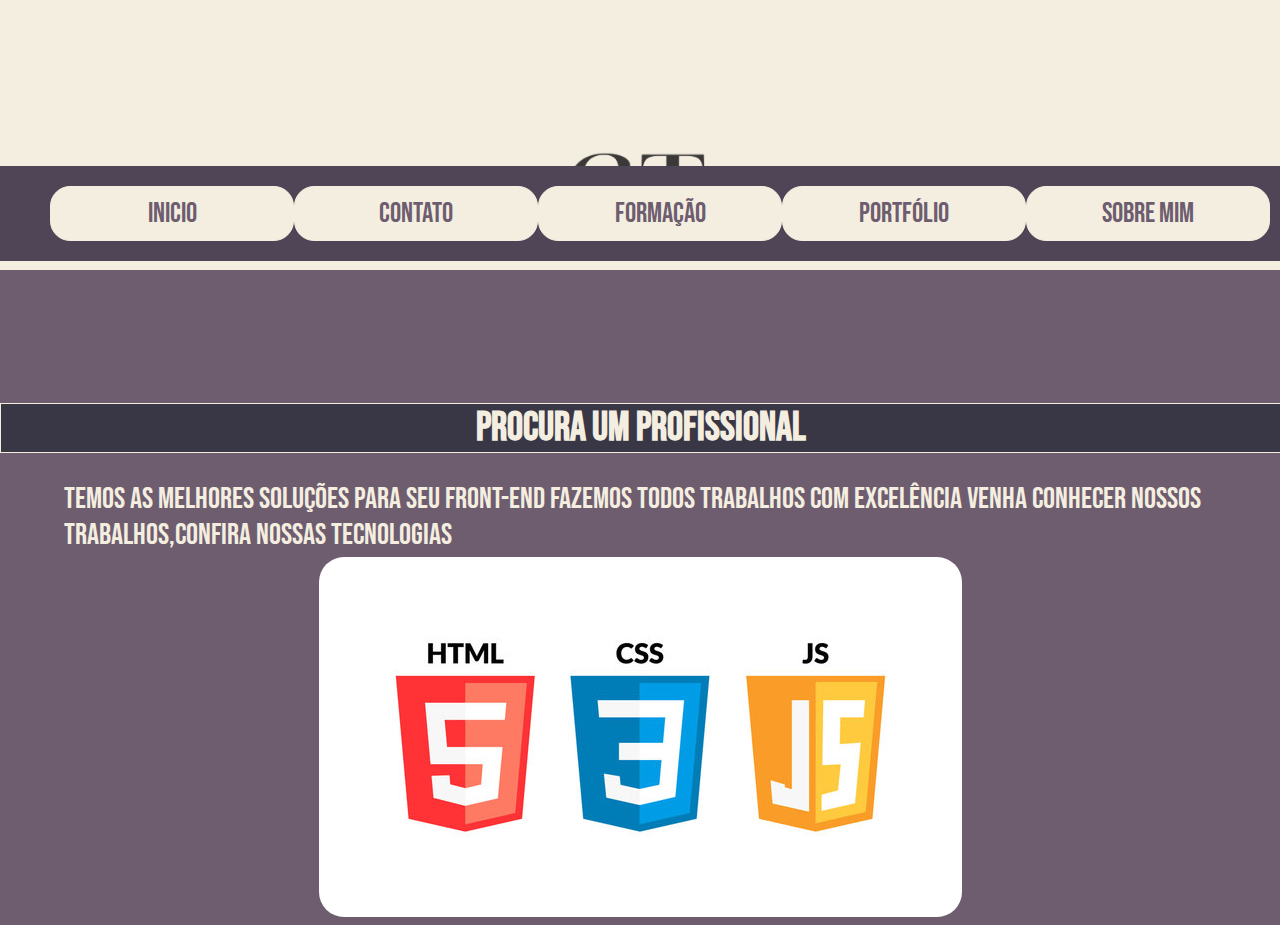
<file: index.html>
<!DOCTYPE html>
<html lang="pt-br">
<head>
    <meta charset="UTF-8">
    <meta name="viewport" content="width=device-width, initial-scale=1.0">
     <!-- Linkei meu css com as páginas html colocquei uns cnd de uma fonte para ser utilizada no site peguei elas do google fonts e link diretamente
      no documento html-->
    <link rel="stylesheet" href="style.css">
    <link rel="preconnect" href="https://fonts.googleapis.com">
    <link rel="preconnect" href="https://fonts.gstatic.com" crossorigin>
    <link href="https://fonts.googleapis.com/css2?family=Bebas+Neue&display=swap" rel="stylesheet">
    <!--Nosso título da página-->
    <title>inicio</title>
</head>
<body>
    <!-- Criei um header com uma class container para criar um local onde vai ficar o logo-->
    <header class="container">
        <img src="Gabriel tagliamento.png" class="logo">
    </header>
     <!-- setor onde criei um menu padronizado para todas as páginas da mesma forma que fiz com o logo-->
    <nav class="navegação">
        <ul class="painel">
            <li class="menu"><a href="index.html" class="links">inicio</a></li>
            <li class="menu"><a href="contato.html" class="links">contato</a></li>
            <li class="menu"><a href="formação.html" class="links">formação</a></li>
            <li class="menu"><a href="portifólio.html" class="links">portfólio</a></li>
            <li class="menu"><a href="sobre_mim.html" class="links">sobre mim</a></li>
        </ul>
    </nav>
    <br>
  <!--Criando um destaque principal para não ficar um inicio vazio falando um pouco sobre como sou um profissional de excêlencia e por que devem contratar meus serviços-->
    <div class="destaquePrincipal">
        <section class="seçãocontéudo">
            <br><br><br>
            <h1>Procura um profissional</h1>
            <p>Temos as melhores soluções para seu front-end fazemos todos trabalhos com excelência venha conhecer nossos trabalhos,confira nossas tecnologias</p>
            <table>
                <td><img src="tecnologias.jpg"></td>
            </table>

        </section>
    </div>

</body>
</html>
</file>
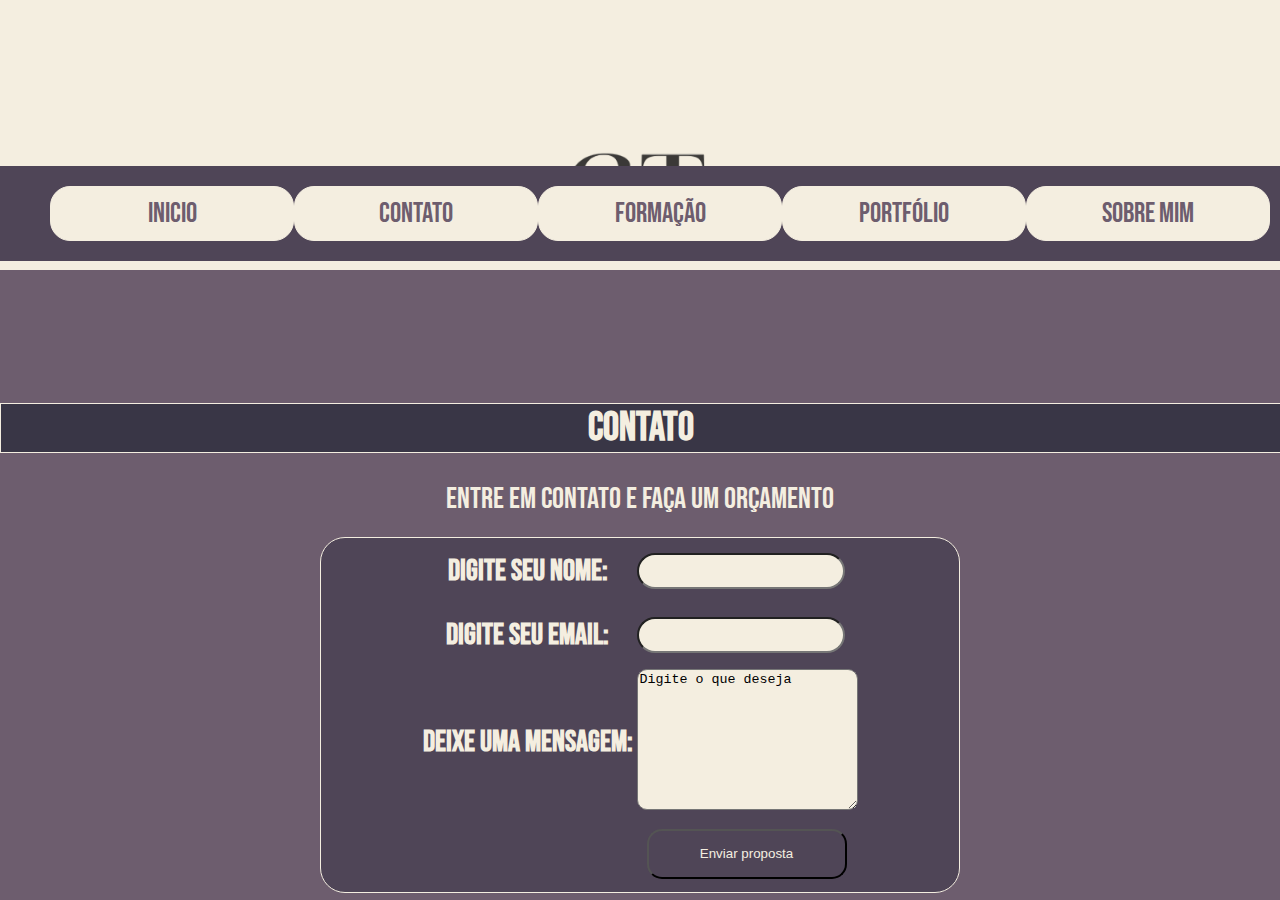
<file: contato.html>
<!DOCTYPE html>
<html lang="pt-br">
<head>
    <meta charset="UTF-8">
    <meta name="viewport" content="width=device-width, initial-scale=1.0">
     <!-- Linkei meu css com as páginas html colocquei uns cnd de uma fonte para ser utilizada no site peguei elas do google fonts e link diretamente
      no documento html-->
    <link rel="stylesheet" href="style.css">
    <link rel="preconnect" href="https://fonts.googleapis.com">
    <link rel="preconnect" href="https://fonts.gstatic.com" crossorigin>
    <link href="https://fonts.googleapis.com/css2?family=Bebas+Neue&display=swap" rel="stylesheet">
    <!--Nosso título da página-->
    <title>contato</title>
</head>
<body>
    <!-- Criei um header com uma class container para criar um local onde vai ficar o logo-->
    <header class="container">
        <img src="Gabriel tagliamento.png" class="logo">
    </header>
     <!-- setor onde criei um menu padronizado para todas as páginas da mesma forma que fiz com o logo-->
    <nav class="navegação">
        <ul class="painel">
            <li class="menu"><a href="index.html" class="links">inicio</a></li>
            <li class="menu"><a href="contato.html" class="links">contato</a></li>
            <li class="menu"><a href="formação.html" class="links">formação</a></li>
            <li class="menu"><a href="portifólio.html" class="links">portfólio</a></li>
            <li class="menu"><a href="sobre_mim.html" class="links">sobre mim</a></li>
        </ul>
    </nav>
    <br>

    <!-- div com setor do formulario para contato-->
    <div class="destaquePrincipal">
        <section class="seçãocontéudo">
            <br><br><br>
            <h1>contato</h1>
            <p>Entre em contato e faça um orçamento</p>
            <br>
            <!-- formulario de contato com metodo post-->
            <form action="" method="post">
                <table class="tabela">
                    <tr class=>
                        <th class="label"><label for="name">Digite seu nome:</label></th>
                        <td><input type="text" class="input"></td>
                    </tr>
                    <tr>
                        <th class="label"><label for="name">Digite seu email:</label></th>
                        <td><input type="email" name="email" class="input"></td>
                    </tr>
                    <tr>
                        <th class="label"><label for="name">deixe uma mensagem:</label></th>
                        <td><textarea name="contato" id="" cols="25" rows="9" class="input1">Digite o que deseja</textarea></td>
                    </tr>
                       <!-- area do botão de enviar proposta-->
                    <tr>
                        <td></td>
                        <td ><button class="button">Enviar proposta</button></td>
                    </tr>
                </table>
            </form>
        </section>
    </div>

</body>
</html>
</file>
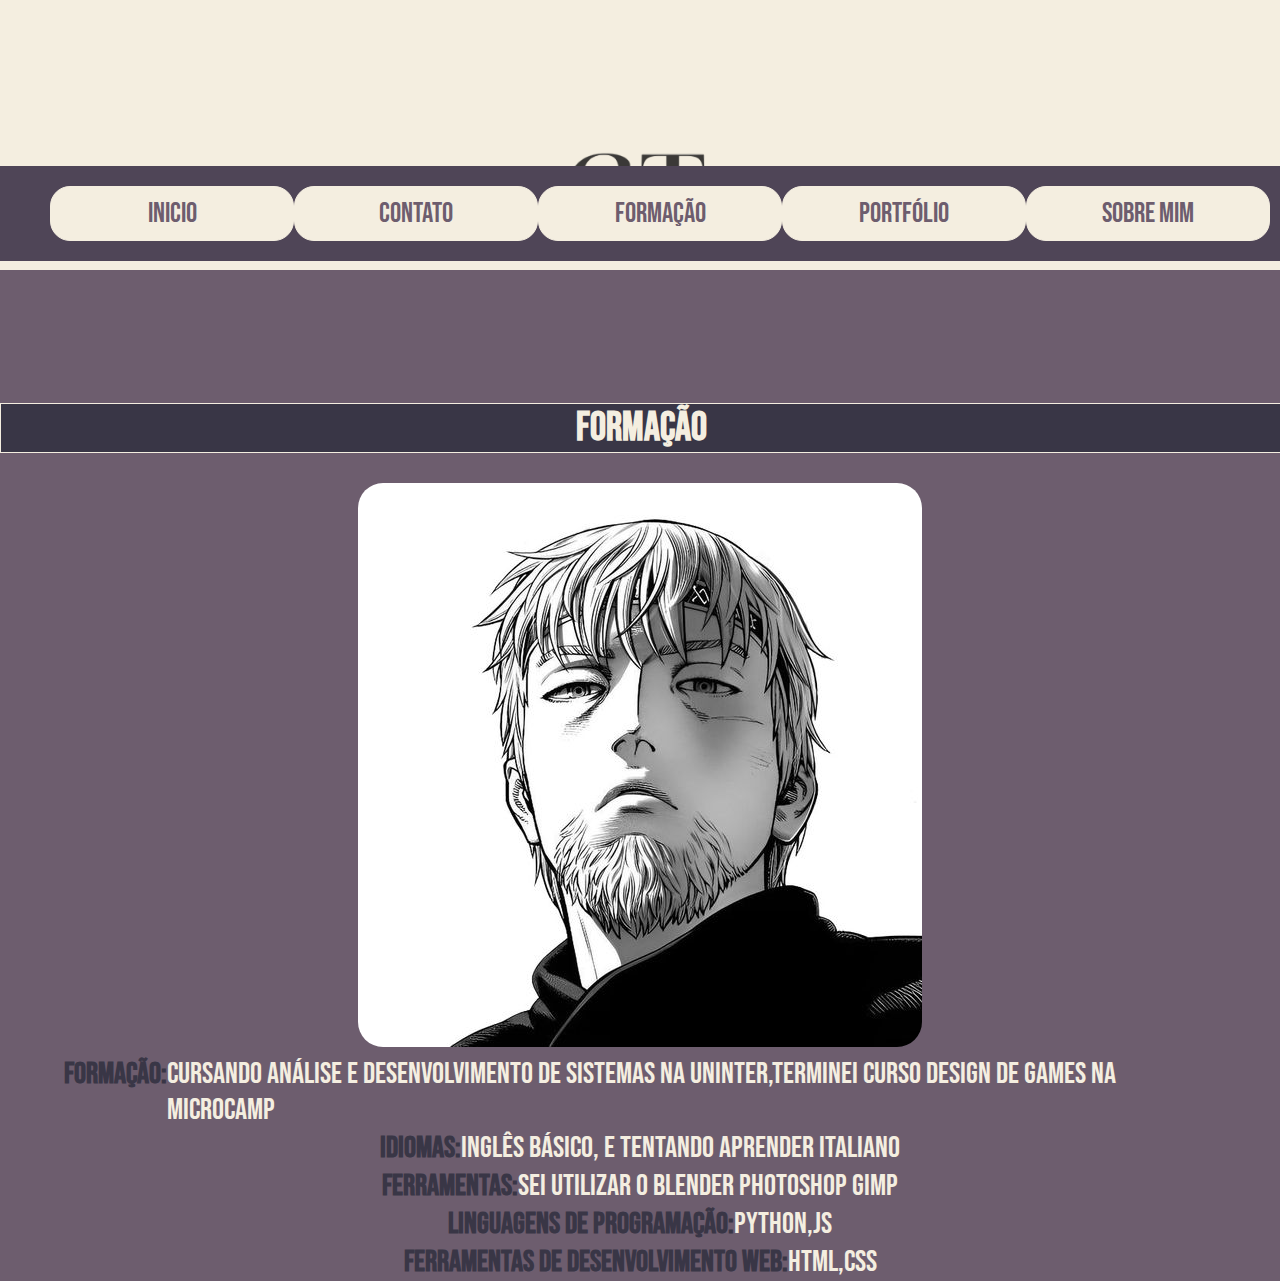
<file: formação.html>
<!DOCTYPE html>
<html lang="pt-br">
<head>
    <meta charset="UTF-8">
    <meta name="viewport" content="width=device-width, initial-scale=1.0">
     <!-- Linkei meu css com as páginas html colocquei uns cnd de uma fonte para ser utilizada no site peguei elas do google fonts e link diretamente
      no documento html-->
    <link rel="stylesheet" href="style.css">
    <link rel="preconnect" href="https://fonts.googleapis.com">
    <link rel="preconnect" href="https://fonts.gstatic.com" crossorigin>
    <link href="https://fonts.googleapis.com/css2?family=Bebas+Neue&display=swap" rel="stylesheet">
    <!--Nosso título da página-->
    <title>formação</title>
</head>
<body>
    <!-- Criei um header com uma class container para criar um local onde vai ficar o logo-->
    <header class="container">
        <img src="Gabriel tagliamento.png" class="logo">
    </header>
     <!-- setor onde criei um menu padronizado para todas as páginas da mesma forma que fiz com o logo-->
    <nav class="navegação">
        <ul class="painel">
            <li class="menu"><a href="index.html" class="links">inicio</a></li>
            <li class="menu"><a href="contato.html" class="links">contato</a></li>
            <li class="menu"><a href="formação.html" class="links">formação</a></li>
            <li class="menu"><a href="portifólio.html" class="links">portfólio</a></li>
            <li class="menu"><a href="sobre_mim.html" class="links">sobre mim</a></li>
        </ul>
    </nav>
    <br>

    <!--Aproveitando alguns setores do inicio para deixar o site mais padronizado-->
    <div class="destaquePrincipal">
        <section class="seçãocontéudo">
            <br><br><br>
            <h1>Formação</h1>
            <table>
                <td><img src="perfil2.jpeg"></td>
    <!--seção onde falo sobre minha formação-->
            </table>
            <div class="pargrafosdaformação">
            <p><strong class="pargrafosdaformação">formação:</strong>cursando análise e desenvolvimento de sistemas na uninter,terminei curso design de games na microcamp</p>
            <p><strong class="pargrafosdaformação">Idiomas:</strong>inglês básico, e tentando aprender italiano</p>
            <p><strong class="pargrafosdaformação">ferramentas:</strong>sei utilizar o blender photoshop gimp</p>
            <p><strong class="pargrafosdaformação">linguagens de programação:</strong>python,js</p>
            <p><strong class="pargrafosdaformação">ferramentas de desenvolvimento web:</strong>HTML,css</p>

            </div>
        </section>
    </div>

</body>
</html>
</file>
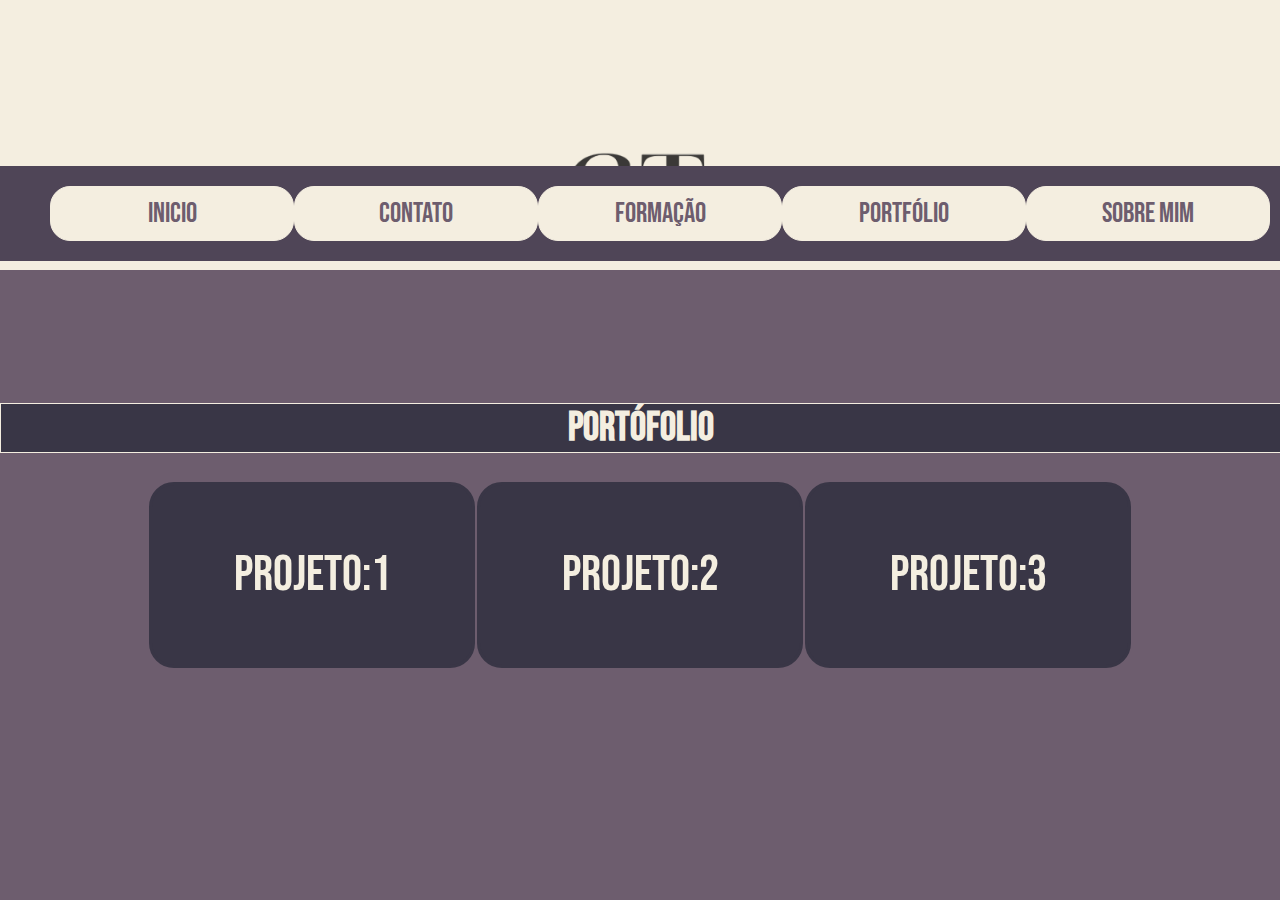
<file: portifólio.html>
<!DOCTYPE html>
<html lang="pt-br">
<head>
    <meta charset="UTF-8">
    <meta name="viewport" content="width=device-width, initial-scale=1.0">
     <!-- Linkei meu css com as páginas html colocquei uns cnd de uma fonte para ser utilizada no site peguei elas do google fonts e link diretamente
      no documento html-->
    <link rel="stylesheet" href="style.css">
    <link rel="preconnect" href="https://fonts.googleapis.com">
    <link rel="preconnect" href="https://fonts.gstatic.com" crossorigin>
    <link href="https://fonts.googleapis.com/css2?family=Bebas+Neue&display=swap" rel="stylesheet">
    <!--Nosso título da página-->
    <title>portfólio</title>
</head>
<body>
    <!-- Criei um header com uma class container para criar um local onde vai ficar o logo-->
    <header class="container">
        <img src="Gabriel tagliamento.png" class="logo">
    </header>
     <!-- setor onde criei um menu padronizado para todas as páginas da mesma forma que fiz com o logo-->
    <nav class="navegação">
        <ul class="painel">
            <li class="menu"><a href="index.html" class="links">inicio</a></li>
            <li class="menu"><a href="contato.html" class="links">contato</a></li>
            <li class="menu"><a href="formação.html" class="links">formação</a></li>
            <li class="menu"><a href="portifólio.html" class="links">portfólio</a></li>
            <li class="menu"><a href="sobre_mim.html" class="links">sobre mim</a></li>
        </ul>
    </nav>
    <br>

    <!--Aproveitando alguns setores do inicio para deixar o site mais 
        padronizado-->
    <div class="destaquePrincipal">
        <section class="seçãocontéudo">
            <br><br><br>
            <h1>portófolio</h1>
        </section>


         <!--Portfólio colocando seção do portfólio-->
        <table class="seçãoProjetos">
            <td><a href="https://gabrieltagliamentodasilva.github.io/Gabriel-Tagliamento-Projects/" target="_blank">Projeto:1</a></td>
            <td><a href="https://gabrieltagliamentodasilva.github.io/Gabriel-Tagliamento-Projects/soulsGames.html" target="_blank">Projeto:2</a></td>
            <td><a href="https://gabrieltagliamentodasilva.github.io/Gabriel-Tagliamento-Projects/pokedex.html" target="_blank">Projeto:3</a></td>
        </table>
    </div>

</body>
</html>
</file>
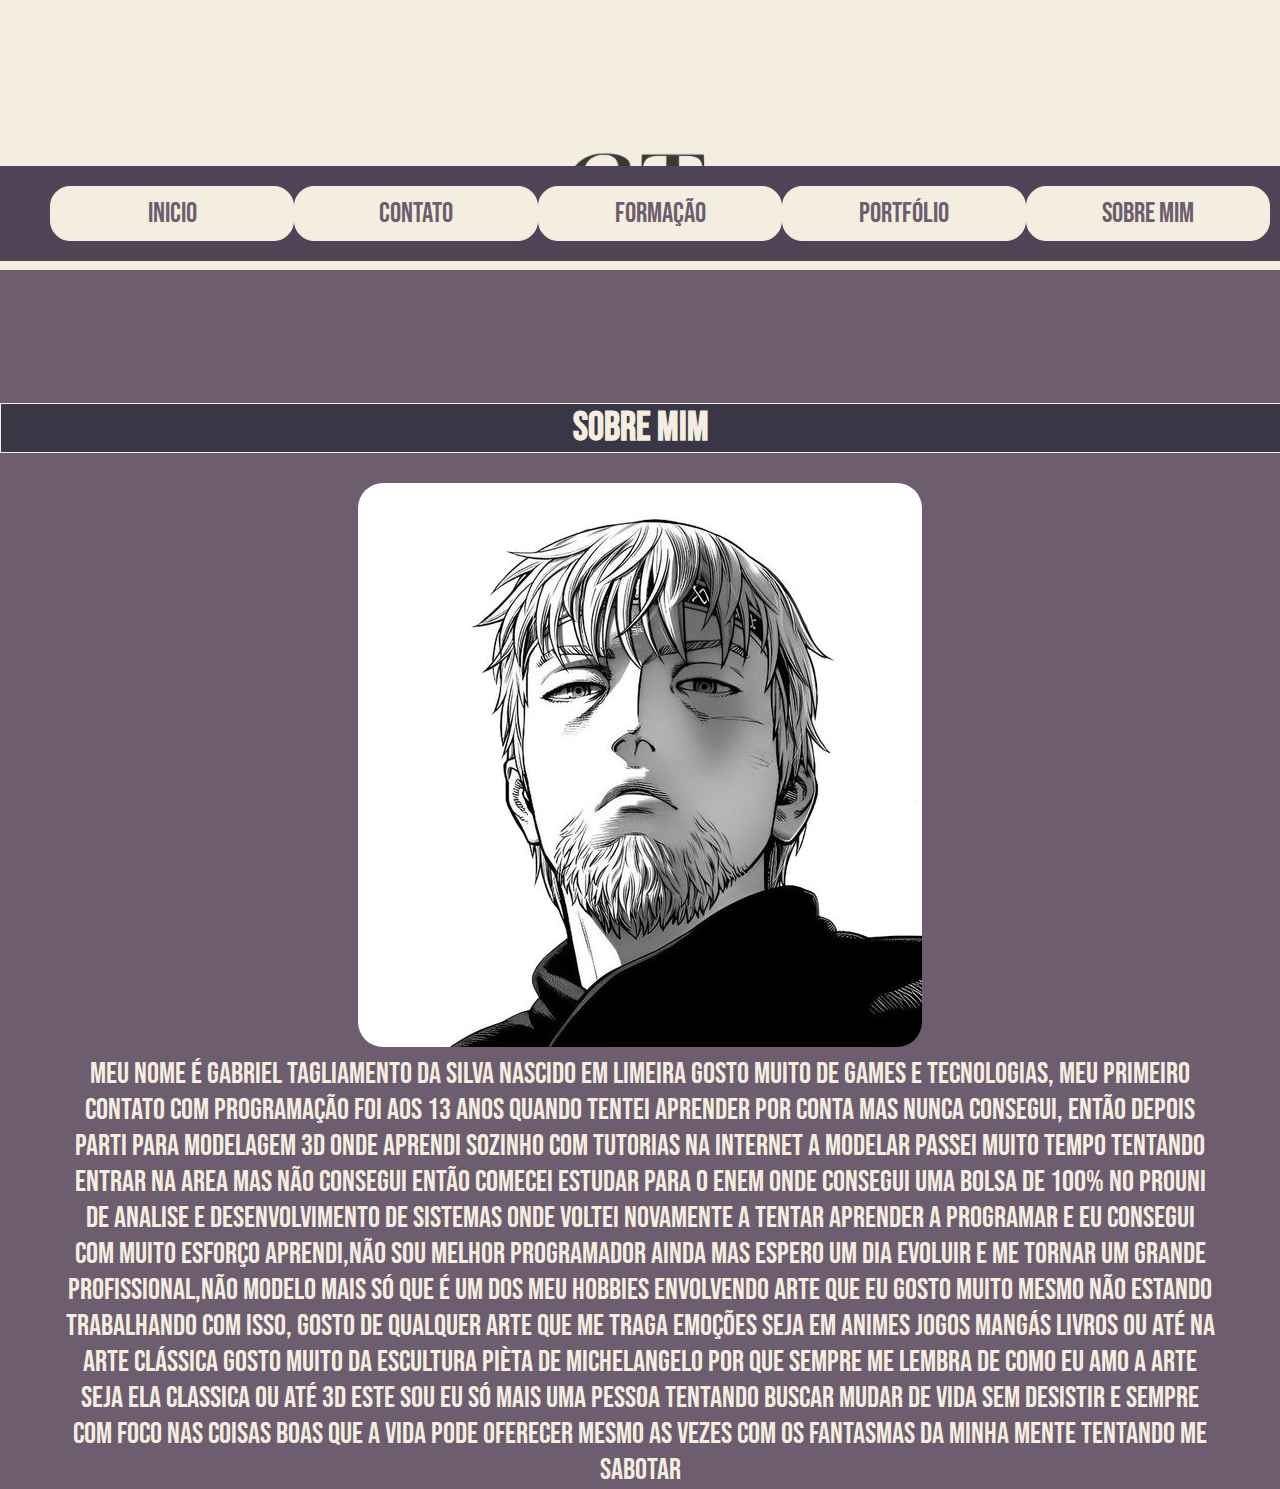
<file: sobre_mim.html>
<!DOCTYPE html>
<html lang="pt-br">
<head>
    <meta charset="UTF-8">
    <meta name="viewport" content="width=device-width, initial-scale=1.0">
     <!-- Linkei meu css com as páginas html colocquei uns cnd de uma fonte para ser utilizada no site peguei elas do google fonts e link diretamente
      no documento html-->
    <link rel="stylesheet" href="style.css">
    <link rel="preconnect" href="https://fonts.googleapis.com">
    <link rel="preconnect" href="https://fonts.gstatic.com" crossorigin>
    <link href="https://fonts.googleapis.com/css2?family=Bebas+Neue&display=swap" rel="stylesheet">
    <!--Nosso título da página-->
    <title>sobre mim</title>
</head>
<body>
    <!-- Criei um header com uma class container para criar um local onde vai ficar o logo-->
    <header class="container">
        <img src="Gabriel tagliamento.png" class="logo">
    </header>
     <!-- setor onde criei um menu padronizado para todas as páginas da mesma forma que fiz com o logo-->
    <nav class="navegação">
        <ul class="painel">
            <li class="menu"><a href="index.html" class="links">inicio</a></li>
            <li class="menu"><a href="contato.html" class="links">contato</a></li>
            <li class="menu"><a href="formação.html" class="links">formação</a></li>
            <li class="menu"><a href="portifólio.html" class="links">portfólio</a></li>
            <li class="menu"><a href="sobre_mim.html" class="links">sobre mim</a></li>
        </ul>
    </nav>
    <br>

    <!--Aproveitando alguns setores do inicio para deixar o site mais padronizado-->
    <div class="destaquePrincipal">
        <section class="seçãocontéudo">
            <br><br><br>
            
    <!--sobre mim onde coloco uma imagem de perfil e descrevo sobre mim-->
            <h1>Sobre mim</h1>
            <table>
                <td><img src="perfil2.jpeg"></td>
            </table>
    <!--seção onde falo sobre mim-->
            <div>
                <p style="text-align:center;">Meu nome é gabriel tagliamento da silva nascido em limeira gosto muito de games e tecnologias, meu primeiro contato com programação foi aos 13 anos quando tentei aprender por conta mas nunca consegui, então depois parti para modelagem 3D onde aprendi sozinho com tutorias na internet a modelar passei muito tempo tentando entrar na area mas não consegui então comecei estudar para o enem onde consegui uma bolsa de 100% no prouni de analise e desenvolvimento de sistemas onde voltei novamente a tentar aprender a programar e eu consegui com muito esforço aprendi,não sou melhor programador ainda mas espero um dia evoluir e me tornar um grande profissional,não modelo mais só que é um dos meu hobbies envolvendo arte que eu gosto muito mesmo não estando trabalhando com isso, gosto de qualquer arte que me traga emoções seja em animes jogos mangás livros ou até na arte clássica gosto muito da escultura pièta de michelangelo por que sempre me lembra de como eu amo a arte seja ela classica ou até 3D este sou eu só mais uma pessoa tentando buscar mudar de vida sem desistir e sempre com foco nas coisas boas que a vida pode oferecer mesmo as vezes com os fantasmas da minha mente tentando me sabotar</p>

            </div>
        </section>
    </div>

</body>
</html>
</file>
<file: style.css>
/*padronizando body e texto colocando a font de todos os textos da pagina 
deixando a margin no zero  colocando a cor de fundo padrão e colocando cor do texto padrão*/
body{
    font-family: 'Bebas Neue', sans-serif;
    margin: auto 0;
    color:#F4EEE0;
    background-color: #6D5D6E;

}

/*Deixando o header em display flex com tamanho altura fixo de 300px
uma largura de 100% da tela um conteúdo justificado no centro  um background padronizado e a posição do contéudo fixo na tela*/
.container{
    display:flex;
    margin-bottom: auto;
    height:30%;
    width:100%;
    justify-content: center;
    background-color:#F4EEE0;
    position:fixed;

}
.logo{
    display:flex;
    margin: auto;
    height: 400px;
}
/*Colocando o setor de navegação dos menus com a posição fixada e colocando um background color padronizado e colocando um tamanho de 100% e uma margin de 15% no topo para o menu descer abaixo do logo*/
.navegação{
    position:fixed;
    background-color: #4F4557;
    width:100%;
    margin-top:13%;
}
/*deixando a ul em display flex e deixando  o flex direction row ou seja deixando a direção em linhas usando o parametro row row* e colocando uma margin na ul de 10px*/
.painel{
    display: flex;
    flex-direction: row;
    margin:10px;
}
/*Deixando os menus para tela cheia padronizados com display flex uma cor padrão, arredondando as bordas deixando com uma borda de 1px solid colocando um padding no conteúdo do menu de  10 px margin deixando em 10 px margin direita e margin esquerda estão automaticas e o conteúdo está justificado no centro  as listas dos conteúdos estão no estilo vazio none e a largura dos menus é de 300 px*/
.menu{
    display: flex;
    background-color: #F4EEE0;
    border-radius: 20px 20px;
    border: 1px solid;
    padding: 10px;
    margin:10px;
    margin-right: auto;
    margin-left: auto;
    justify-content: center;
    list-style: none;
    width:250px;
    font-size:28px;
}
 /*tirando decoração das listas do link e colocando uma cor no texto*/
.links{
    text-decoration: none;
    color:#6D5D6E;
}
/* colocando efeito nos menus quando passa com mouse sobre mudando cor e background*/
.links:hover{
    color:#393646;
}
.menu:hover{
    background-color: #4F4557;
}







/*Mudando contéudo do index*/
.destaquePrincipal{
    margin-top:300px;
}

/*alterando as propriedades dos paragrafos colocando display flex
com flex direction em linha justificando contéudo no centro padding 1 px
 font-size de 30px width ocupando 90% da tela margin auto margin-right e left para centralizar contéudo*/
.seçãocontéudo p{
    display:flex;
    flex-direction:row;
    justify-content: center;
    padding: 1px;
    font-size:30px;
    width:90%;
    margin: auto;
    margin-right:auto;
    margin-left:auto;
}
/*mudando parametros do h1 dentro da class seção contéudo*/
.seçãocontéudo h1{
    font-size:40px;
    background-color:#393646;
    border: 1px solid;
    text-align: center;
    margin-left: auto;
    margin-right: auto;
    width:100%;
}
/*mudando parametros da tabela dentro da class seção contéudo*/
.seçãocontéudo table{
    margin: auto;
    margin-left:auto;
    margin-right:auto;
}

/*mudando parametros da borda da img*/
.seçãocontéudo img{
    border-radius: 25px 25px;
}


/*mudando estilo da página contato*/
.seçãoContato{
    flex-direction:flex;
    justify-content: center;

}
/*parametros de estilização da tabela com background color padrão border radius para deixar a borda arredondada largura de 50% display flex e flex direction do tipo linha justificado no centro*/
.tabela{
    background-color: #4F4557;
    border-radius: 25px 25px;
    width: 50%;
    border: 1px solid;
    display: flex;
    flex-direction:row;
    justify-content: center;

}
/*Mudando a altura do label e colocando tamanho de fonte de 30px*/
.label{
    height:60px;
    font-size:30px;
}

/*css do input do nome e email mudando background color o texto alinhado border radius de 25px por 25px altura de 30px e largura de 200px*/
.input{
    background-color: #F4EEE0;
    text-align: center;
    border-radius: 25px 25px;
    height:30px;
    width: 200px;
}
/*css do input do text area deixando backgroud da area do texto com uma cor da palleta padronizada e arredondando as bordas para 10px por 10px e deixando texto justificado*/
.input1{
    background-color: #F4EEE0;
    border-radius: 10px 10px;
    text-align: justify;


}
/*css do botão colocando uma borda de 15px por 15px deixando texto alinhado deixando centralizado com margin a direita e esquerda dando uma margin de 10px e deixando uma largua de 200px
com cor de letras padrão e background com uma cor da paleta*/
.button{
  border-radius: 15px 15px;
  text-align: center;
  margin-right: auto;
  margin-left: auto;
  margin: 10px;
  height:50px;
  width:200px;
  color:#F4EEE0;
  background-color: #4F4557;

}
/*formação*/
.pargrafosdaformação strong{
    color: #393646;
}



/*Css da seção do portfólio*/

.seçãoProjetos{
    border-radius: 25px 25px;
    font-size:50px;
    display: flex;
    flex-direction: row;
    justify-content: center;
}

/*Estilização da td da página do portfólio*/
.seçãoProjetos td{
    text-align: center;
    height:160px;
    width:300px;
    background-color: #393646;
    border:3px solid #393646;
    border-radius: 25px 25px;
    padding: 10px 10px;
}

/*Estilização da ancora da seção projetos*/
.seçãoProjetos a{
    border-radius: 25px 25px;
    padding: 10px 10px;
    text-decoration: none;
    color: #F4EEE0;

}

/*Estilização td quando o mouse passa por cima muda o background  o tamanho da borda o pixel e padding*/
.seçãoProjetos td:hover{
    background-color: #F4EEE0;
    border:3px solid #393646;
    border-radius: 10px 10px;
    margin:10px;
    padding:10px 10px;

}


/*Estilização ancora quando mouse passar por cima*/
.seçãoProjetos a:hover{
    margin: 10px;
    padding: 10px 10px;
    text-decoration: none;
    color: #4F4557


}
</file>
